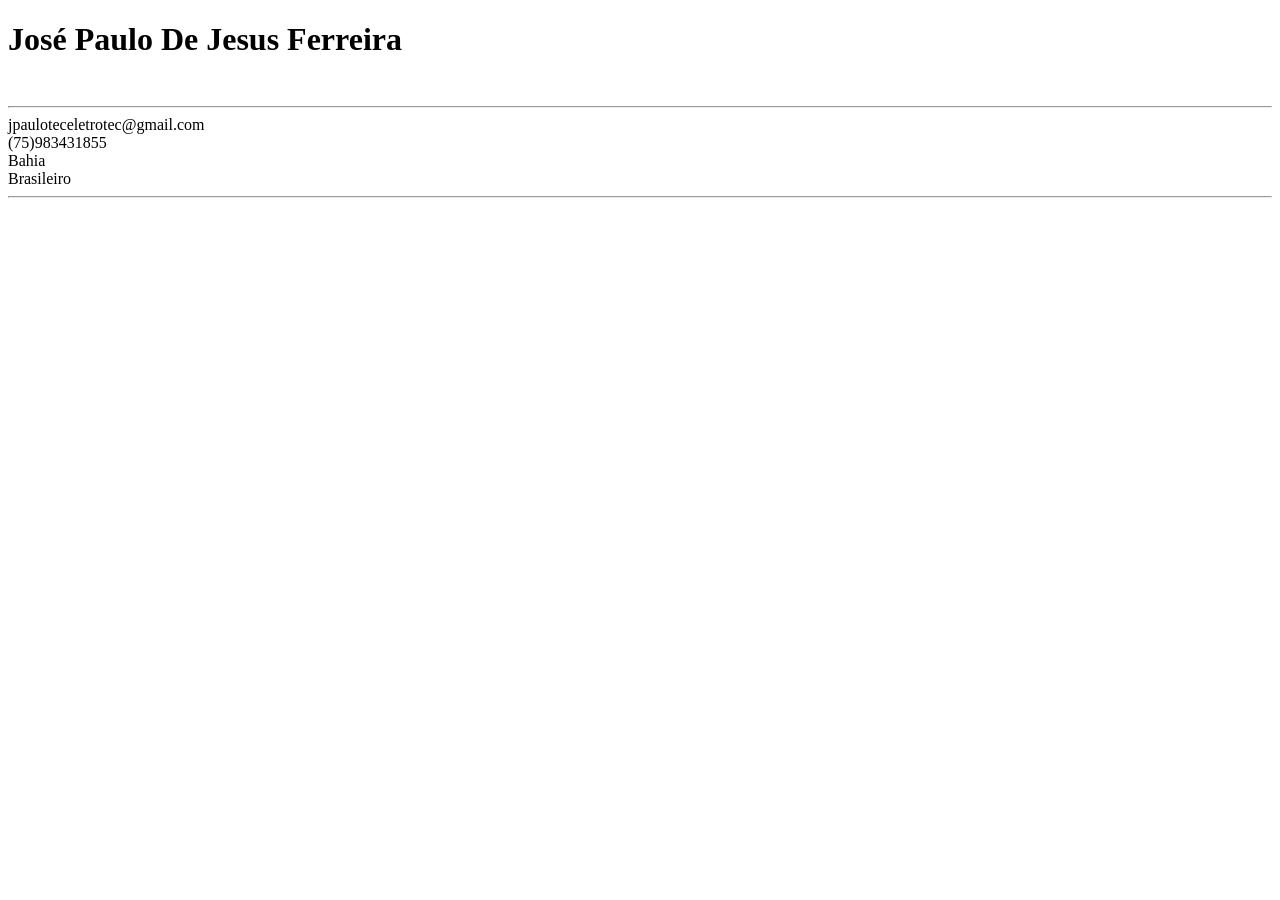
<file: index.html>
<!DOCTYPE html>
<html>
    <head>

    </head>
    <body>
        
    </body>
</html>
<!DOCTYPE html>
<html lang="en">
<head>
    <meta charset="UTF-8">
    <meta name="viewport" content="width=device-width, initial-scale=1.0">
    <title>Document</title>
</head>
<body>
    <div class="curiculo1">
        <h1>José Paulo De Jesus Ferreira</h1><br>
        
    </div>
    <hr>
    <div>
        jpauloteceletrotec@gmail.com <br>
        (75)983431855 <br>
        Bahia <br>
        Brasileiro <br>
    </div>
    <hr>
    
</body>
<style>
    bod
    {
        background-color: grey;
    }
    .curiculo
    {
        color:rgb(205, 0, 55);
        display: block;
        background-color: aqua;
        border: 20px;
        font-size: 28px;
        padding: 10px 0px;
        text-align: center;
    }
    .curiculo
    {
        color:rgb(255, 255, 255);
        display: block;
        background-color: rgb(0, 0, 0);
        border: 20px;
        font-size: 38px;
        padding: 20px 30px;
        text-align: center;
    }
</style>
</html>
</file>
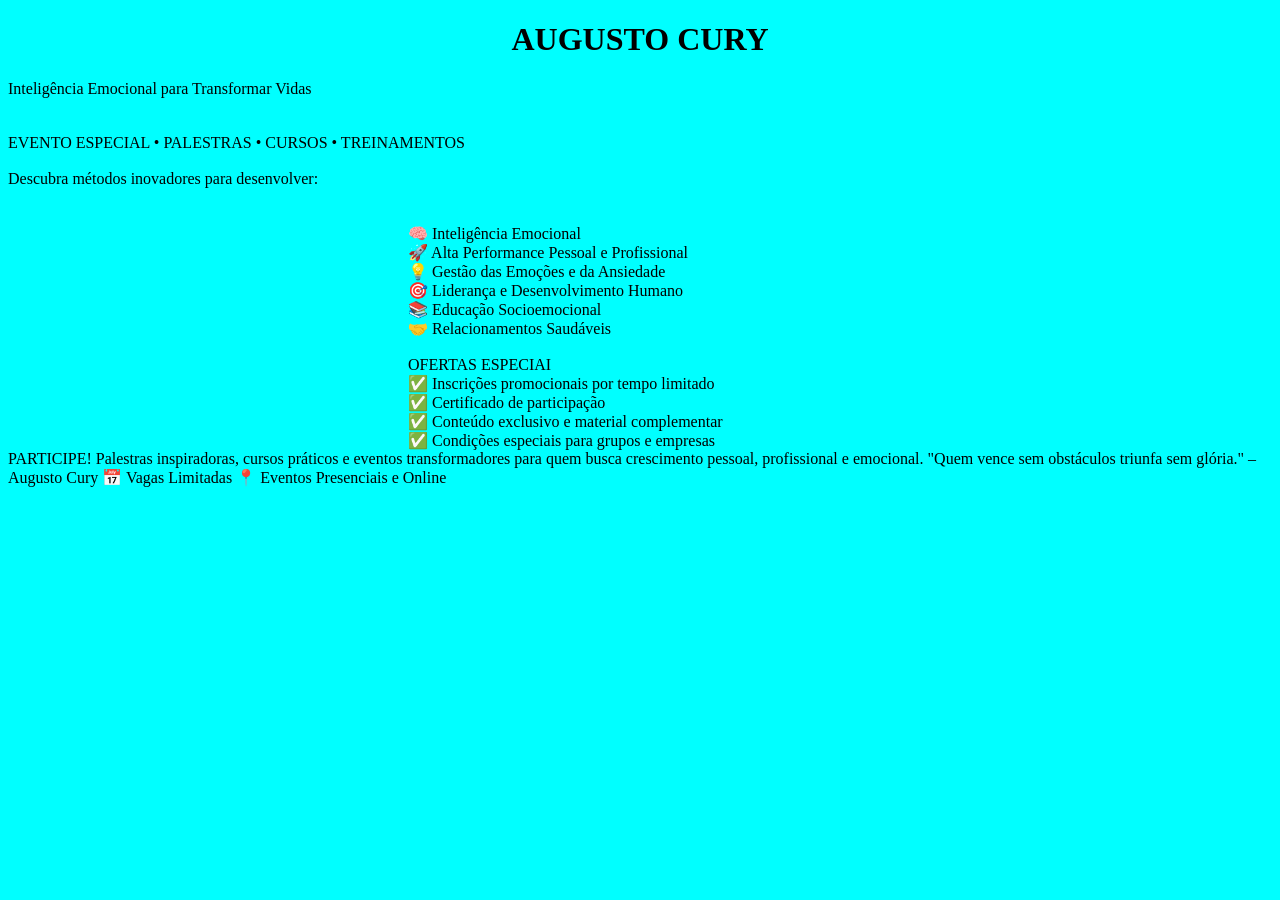
<file: Agutcury.html>
<!DOCTYPE html>
<html lang="en">
<head>
    <meta charset="UTF-8">
    <meta name="viewport" content="width=evice-width>, initial-scale=1.0">
    <title>Document</title>
    <link rel="stylesheet" href="style.css">
    <link rel="stylesheet" href="script.js">
   
    
</head>
<body>
    <div class="title"><h1 >AUGUSTO CURY</h1> </div>
    <div class="title-sub">Inteligência Emocional para Transformar Vidas</div><br>
    <br>
    <div class="">EVENTO ESPECIAL • PALESTRAS • CURSOS • TREINAMENTOS</div>
    <br>
    <div class="">Descubra métodos inovadores para desenvolver:</div><br>
    <br>
    <div class="dev1">
        🧠 Inteligência Emocional<br>
        🚀 Alta Performance Pessoal e Profissional<br>
        💡 Gestão das Emoções e da Ansiedade<br>
        🎯 Liderança e Desenvolvimento Humano<br>
        📚 Educação Socioemocional<br>
        🤝 Relacionamentos Saudáveis<br>
    </div>
    
<br>
    <div class="d2">OFERTAS ESPECIAI</div> 
<div class="dev2">
    ✅ Inscrições promocionais por tempo limitado<br>
    ✅ Certificado de participação<br>
    ✅ Conteúdo exclusivo e material complementar<br>
    ✅ Condições especiais para grupos e empresas<br>
</div>


PARTICIPE!

Palestras inspiradoras, cursos práticos e eventos transformadores para quem busca crescimento pessoal, profissional e emocional.

"Quem vence sem obstáculos triunfa sem glória." – Augusto Cury

📅 Vagas Limitadas
📍 Eventos Presenciais e Online
</body>
</html>
</file>
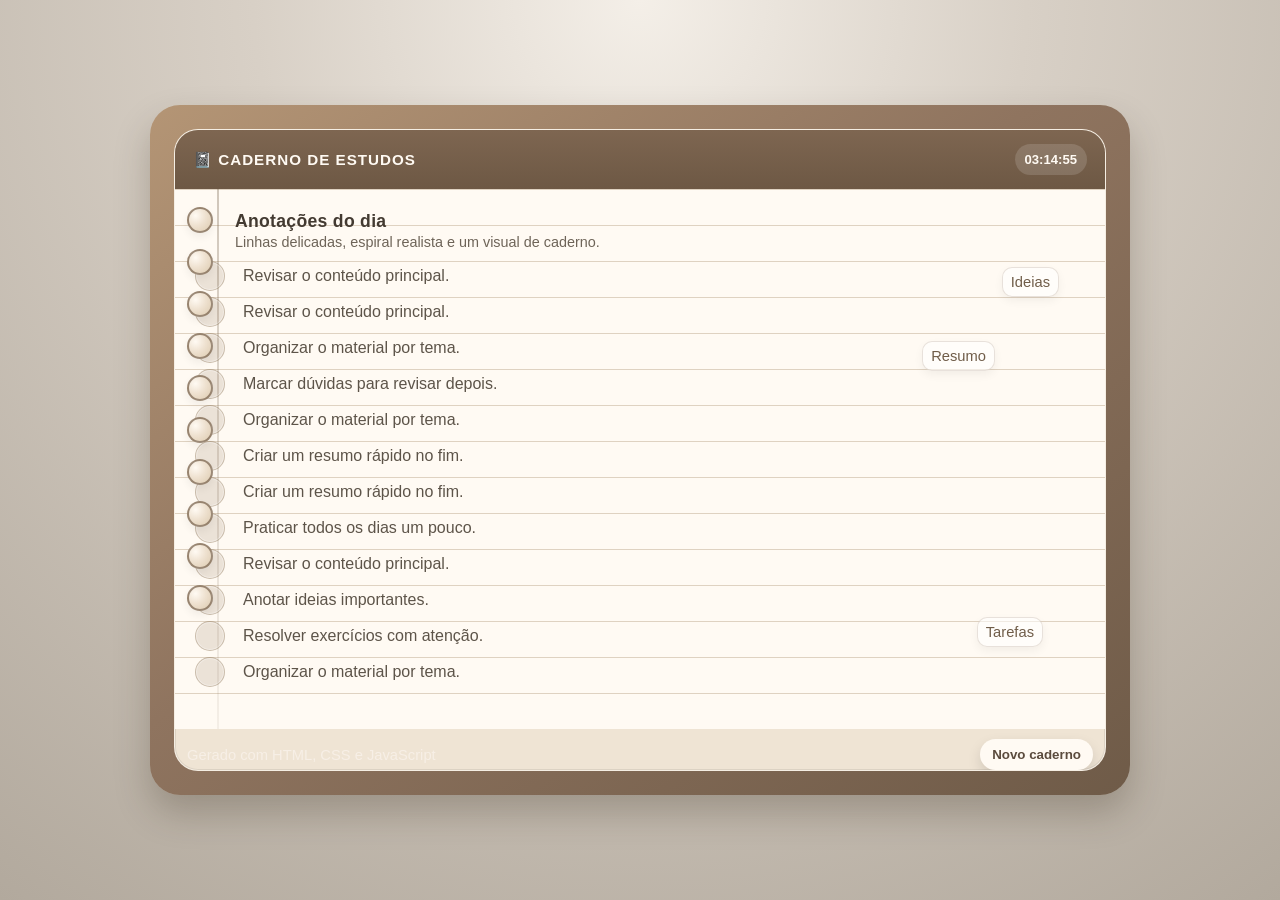
<file: index2.html>
<!DOCTYPE html>
<html lang="pt-BR">
<head>
  <meta charset="UTF-8" />
  <meta name="viewport" content="width=device-width, initial-scale=1.0" />
  <title>Caderno Estilo Notebook</title>
  <style>
    :root {
      --page: #fffaf3;
      --line: #d9cbb8;
      --ink: #3d3a34;
      --accent: #8b6a4d;
      --shadow: rgba(51, 38, 24, 0.25);
    }

    * { box-sizing: border-box; }

    body {
      margin: 0;
      min-height: 100vh;
      display: grid;
      place-items: center;
      font-family: "Segoe UI", Tahoma, Geneva, Verdana, sans-serif;
      background:
        radial-gradient(circle at top, #f4efe8 0, #d8d0c6 35%, #b2a99d 100%);
      color: var(--ink);
    }

    .frame {
      width: min(96vw, 980px);
      padding: 24px;
      border-radius: 30px;
      background: linear-gradient(145deg, #b49575, #8f745f 45%, #6f5b48 100%);
      box-shadow: 0 18px 35px var(--shadow);
    }

    .notebook {
      border-radius: 24px;
      overflow: hidden;
      background: #efe4d4;
      border: 1px solid rgba(255, 255, 255, 0.35);
      box-shadow: inset 0 0 0 1px rgba(0, 0, 0, 0.08);
    }

    .topbar {
      display: flex;
      justify-content: space-between;
      align-items: center;
      padding: 14px 18px;
      background: linear-gradient(180deg, #7e6651, #6d5844);
      color: #fffaf3;
      font-weight: 700;
      letter-spacing: 1px;
      text-transform: uppercase;
      font-size: 0.95rem;
    }

    .chip {
      display: inline-flex;
      align-items: center;
      gap: 8px;
      padding: 8px 10px;
      border-radius: 999px;
      background: rgba(255,255,255,0.14);
      font-size: 0.82rem;
      text-transform: none;
      letter-spacing: 0;
    }

    .page {
      position: relative;
      min-height: 540px;
      background: var(--page);
      padding: 14px 18px 16px 60px;
      overflow: hidden;
    }

    .page::before {
      content: "";
      position: absolute;
      top: 0;
      left: 42px;
      bottom: 0;
      width: 2px;
      background: linear-gradient(180deg, rgba(120, 101, 79, 0.35), rgba(120, 101, 79, 0.08));
      z-index: 1;
    }

    .page::after {
      content: "";
      position: absolute;
      inset: 0;
      background-image: linear-gradient(var(--line) 1px, transparent 1px);
      background-size: 100% 36px;
      opacity: 0.85;
      pointer-events: none;
    }

    .line {
      position: relative;
      height: 36px;
      display: flex;
      align-items: center;
      z-index: 2;
      color: #5d5449;
      font-size: 1rem;
      padding-left: 8px;
    }

    .line::before {
      content: "";
      position: absolute;
      left: -40px;
      width: 28px;
      height: 28px;
      border-radius: 50%;
      background: rgba(142, 118, 91, 0.18);
      border: 1px solid rgba(142, 118, 91, 0.35);
      box-shadow: inset 0 0 0 1px rgba(255,255,255,0.35);
    }

    .title {
      position: relative;
      z-index: 2;
      font-size: 1.1rem;
      font-weight: 700;
      color: #433a31;
      margin: 8px 0 2px;
      letter-spacing: 0.3px;
    }

    .sub {
      position: relative;
      z-index: 2;
      font-size: 0.9rem;
      color: #6e6458;
      margin-bottom: 8px;
    }

    .spiral {
      position: absolute;
      left: 12px;
      top: 18px;
      bottom: 18px;
      width: 26px;
      display: flex;
      flex-direction: column;
      gap: 16px;
      z-index: 3;
      pointer-events: none;
    }

    .spiral span {
      width: 26px;
      height: 26px;
      border-radius: 50%;
      border: 2px solid rgba(109, 88, 68, 0.65);
      background: radial-gradient(circle at 30% 30%, #fffaf3 0, #efe2d1 45%, #ddcbb0 100%);
      box-shadow: 0 4px 8px rgba(0,0,0,0.06);
    }

    .note {
      position: absolute;
      z-index: 2;
      font-size: 0.92rem;
      color: #705d49;
      background: rgba(255, 255, 255, 0.55);
      border: 1px solid rgba(126, 102, 81, 0.18);
      border-radius: 10px;
      padding: 6px 8px;
      box-shadow: 0 4px 10px rgba(0, 0, 0, 0.05);
      animation: float 4s ease-in-out infinite;
    }

    .note.one { top: 78px; right: 46px; }
    .note.two { bottom: 82px; right: 62px; animation-delay: -1.5s; }
    .note.three { top: 152px; right: 110px; animation-delay: -3s; }

    .footer {
      display: flex;
      justify-content: space-between;
      align-items: center;
      gap: 12px;
      padding: 10px 12px 0;
      color: #f7efe6;
      font-size: 0.92rem;
    }

    button {
      border: 0;
      border-radius: 999px;
      padding: 8px 12px;
      background: #fffaf3;
      color: #5b4b3d;
      font-weight: 700;
      cursor: pointer;
      box-shadow: 0 6px 14px rgba(0,0,0,0.12);
    }

    @keyframes float {
      0%, 100% { transform: translateY(0); }
      50% { transform: translateY(-4px); }
    }

    @media (max-width: 700px) {
      .frame { padding: 10px; }
      .page { min-height: 460px; padding-left: 52px; }
      .topbar { flex-direction: column; align-items: flex-start; gap: 6px; }
      .footer { flex-direction: column; align-items: flex-start; }
    }
  </style>
</head>
<body>
  <main class="frame">
    <section class="notebook" aria-label="Imagem de um caderno aberto">
      <div class="topbar">
        <span>📓 Caderno de estudos</span>
        <span class="chip" id="clock">Carregando hora…</span>
      </div>
      <article class="page">
        <div class="spiral" id="spiral" aria-hidden="true"></div>
        <div class="title">Anotações do dia</div>
        <div class="sub">Linhas delicadas, espiral realista e um visual de caderno.</div>
        <div id="lines"></div>
        <div class="note one">Ideias</div>
        <div class="note two">Tarefas</div>
        <div class="note three">Resumo</div>
      </article>
      <div class="footer">
        <span>Gerado com HTML, CSS e JavaScript</span>
        <button type="button" id="refresh">Novo caderno</button>
      </div>
    </section>
  </main>

  <script>
    const lines = document.getElementById('lines');
    const spiral = document.getElementById('spiral');
    const refreshBtn = document.getElementById('refresh');
    const clock = document.getElementById('clock');

    function createLines() {
      lines.innerHTML = '';
      const frases = [
        'Estudar com calma e constância.',
        'Revisar o conteúdo principal.',
        'Anotar ideias importantes.',
        'Resolver exercícios com atenção.',
        'Organizar o material por tema.',
        'Marcar dúvidas para revisar depois.',
        'Criar um resumo rápido no fim.',
        'Praticar todos os dias um pouco.'
      ];

      for (let i = 0; i < 12; i++) {
        const linha = document.createElement('div');
        linha.className = 'line';
        linha.textContent = frases[(i + Math.floor(Math.random() * 3)) % frases.length];
        lines.appendChild(linha);
      }
    }

    function createSpiral() {
      spiral.innerHTML = '';
      for (let i = 0; i < 10; i++) {
        const dot = document.createElement('span');
        spiral.appendChild(dot);
      }
    }

    function updateClock() {
      const now = new Date();
      clock.textContent = now.toLocaleTimeString('pt-BR', {
        hour: '2-digit',
        minute: '2-digit',
        second: '2-digit'
      });
    }

    refreshBtn.addEventListener('click', () => {
      createLines();
      createSpiral();
      updateClock();
    });

    createLines();
    createSpiral();
    updateClock();
    setInterval(updateClock, 1000);
  </script>
</body>
</html>
</file>
<file: style.css>
body
{
    background-color: cyan;
    
}
.title
{
    text-align: center;
}
.dev1
{
    display: flex;
    margin-left: 400px;
            
}
.dev2
{
    display: flex;
    margin-left: 400px;
            
}
.d2
{
    display: flex;
    margin-left: 400px;
            
}
</file>
